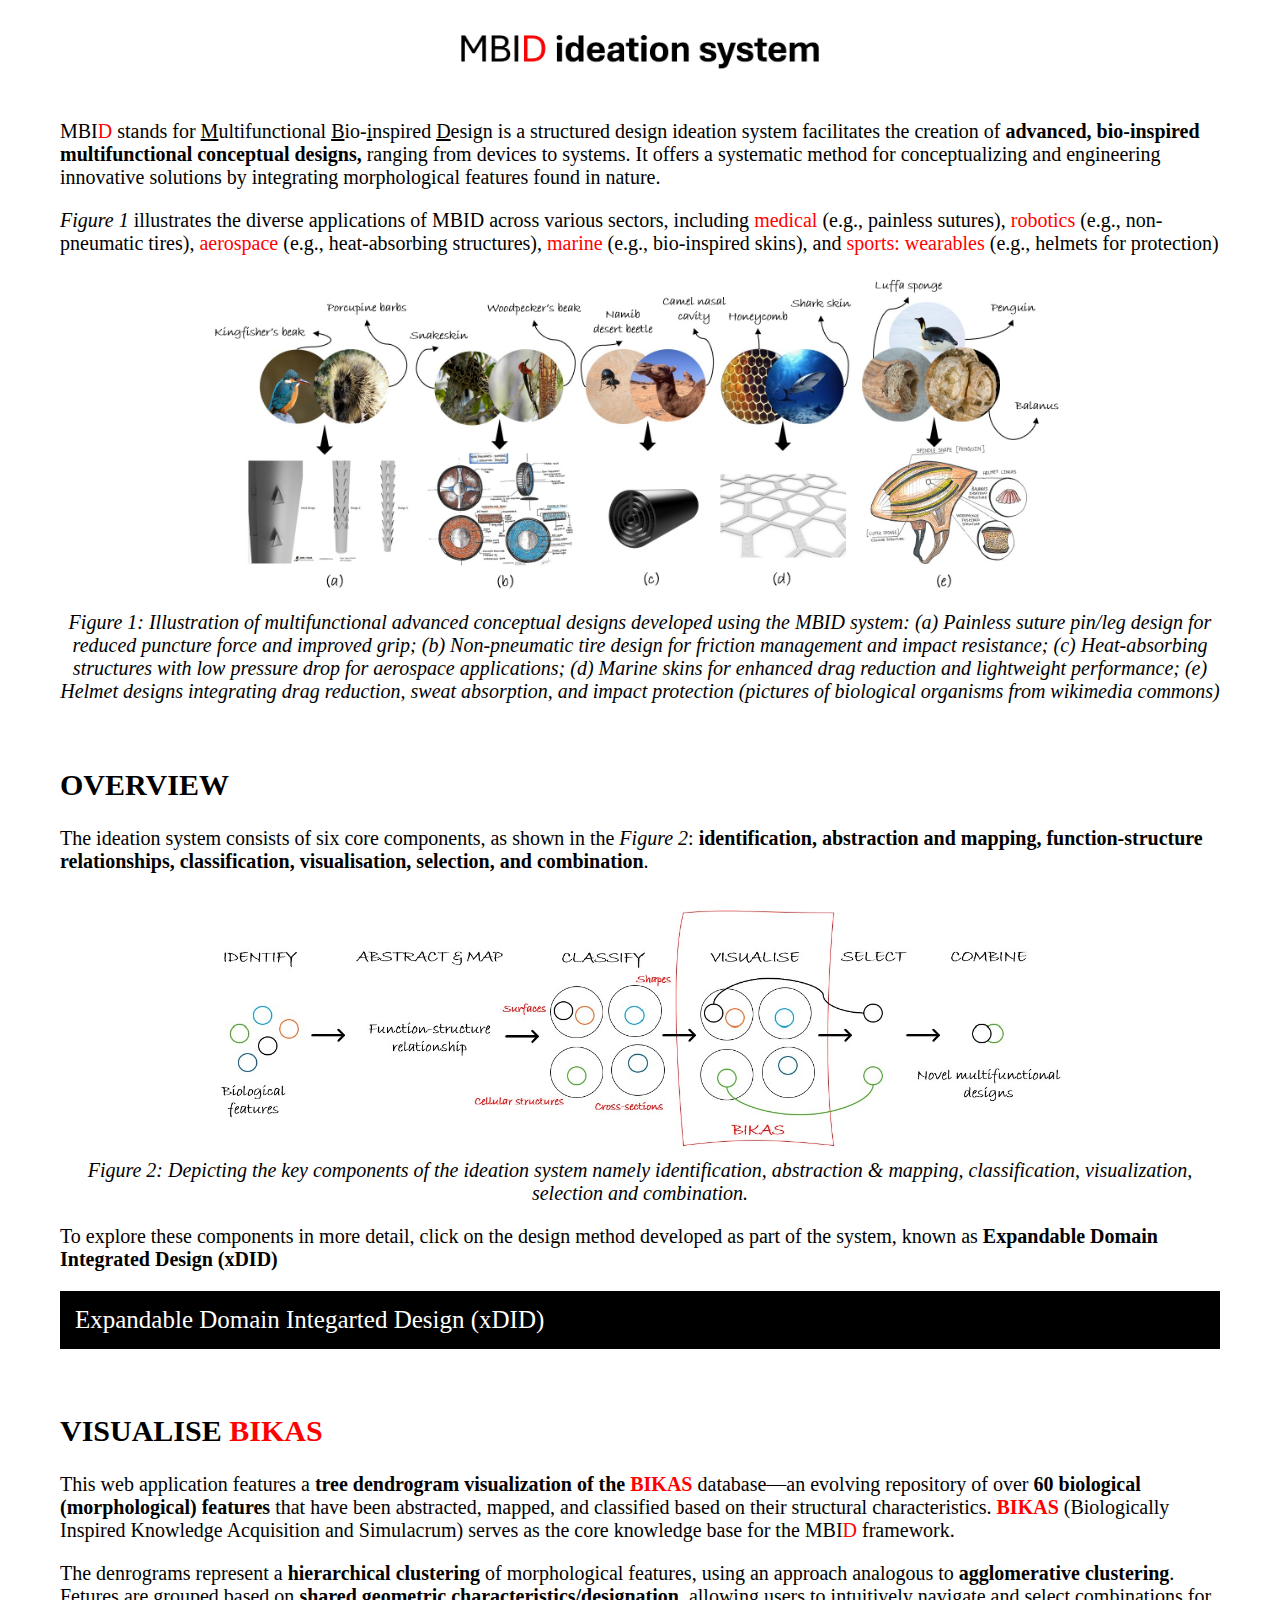
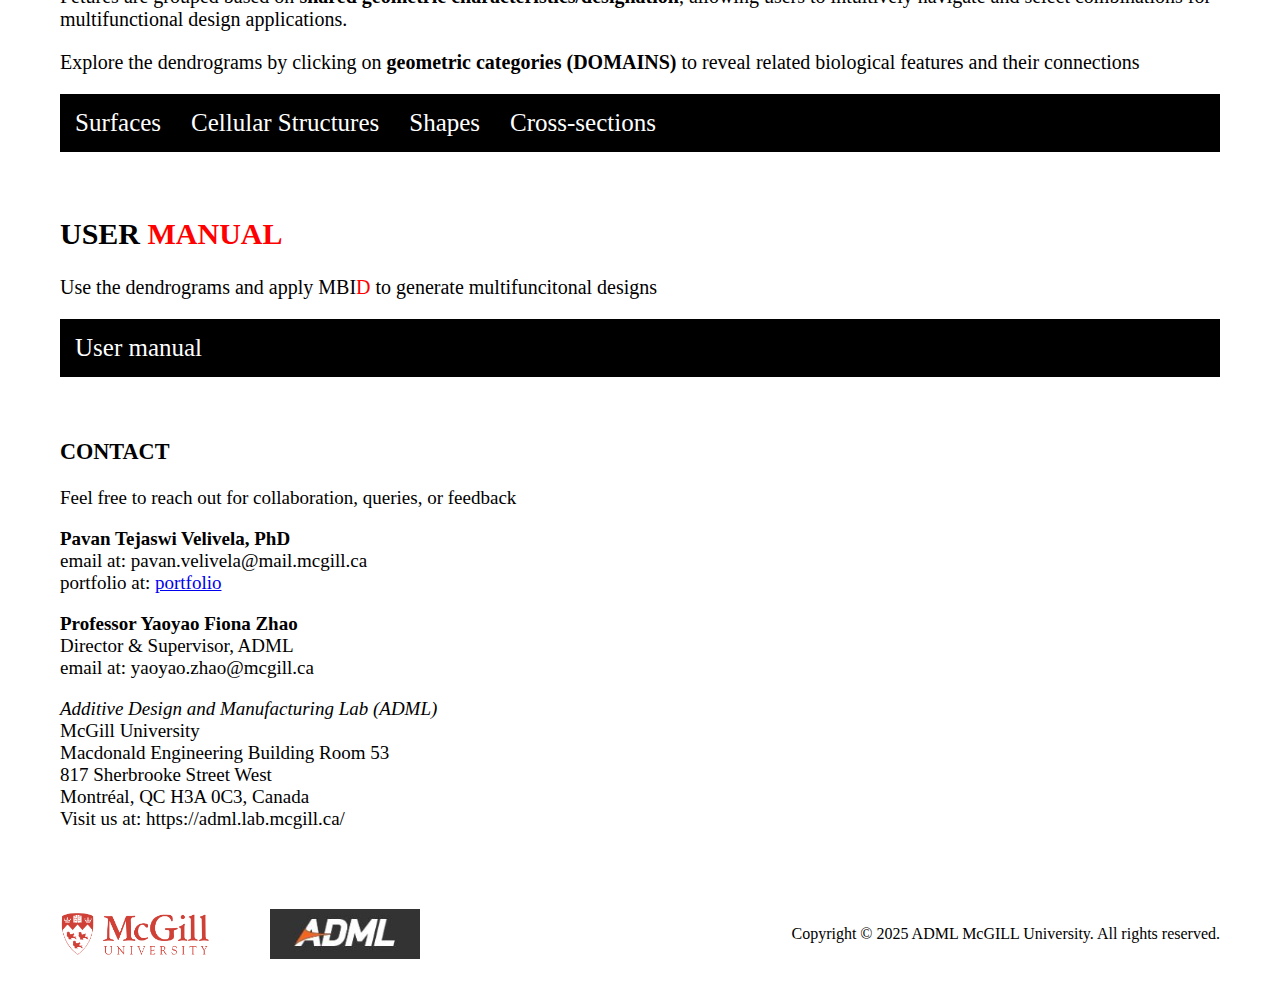
<file: index.html>
<!DOCTYPE html>
<html lang="en">
<head>
    <meta charset="UTF-8">
    <meta name="viewport" content="width=device-width, initial-scale=1.0">
    <title>MBID ideation system</title>
    <link rel="stylesheet" href="main.css">
    <script src="https://d3js.org/d3.v7.min.js"></script> 
    <script src="d3.v7.js"></script> <!--Use it when offline-->
</head>
<body>
    <img src="images/mbid-logo.jpg" width="30%" alt="MBID logo">

    <div id ="header">
        
        <p>
            MBI<span style="color: red;">D</span> stands for <u>M</u>ultifunctional <u>B</u>io-<u>i</u>nspired <u>D</u>esign is a structured design ideation system facilitates the creation of 
            <b>advanced, bio-inspired multifunctional conceptual designs,</b> ranging from devices to systems.
            It offers a systematic method for conceptualizing and engineering innovative solutions by integrating morphological 
            features found in nature. 
            

        </p>
        <p>
            <em>Figure 1</em> illustrates the diverse applications of MBID across various sectors, 
            including <span style="color: red;">medical</span> (e.g., painless sutures), 
            <span style="color: red;">robotics</span> (e.g., non-pneumatic tires), 
            <span style="color: red;">aerospace</span> (e.g., heat-absorbing structures), 
            <span style="color: red;">marine</span> (e.g., bio-inspired skins), and
            <span style="color: red;">sports: wearables</span> (e.g., helmets for protection)    
        </p>
        
        <img src="images/intro.jpg" width="75%" alt="Applications Overview">
        <figcaption>Figure 1: Illustration of multifunctional advanced conceptual designs developed using the MBID system:
                    (a) Painless suture pin/leg design for reduced puncture force and improved grip;
                    (b) Non-pneumatic tire design for friction management and impact resistance;
                    (c) Heat-absorbing structures with low pressure drop for aerospace applications;
                    (d) Marine skins for enhanced drag reduction and lightweight performance;
                    (e) Helmet designs integrating drag reduction, sweat absorption, and impact protection
                    (pictures of biological organisms from wikimedia commons)
                </figcaption>

    </div>

    <div id="nav">
        <h2>OVERVIEW</h2>
        <p>
            The ideation system consists of six core components, as shown in the <em>Figure 2</em>: <b>identification, abstraction and mapping, 
            function-structure relationships, classification, visualisation, selection, and combination</b>. 
        </p>
         
        
        <img src="images/Overview_one.jpg" width="75%" alt="Applications Overview">
        <figcaption>Figure 2: Depicting the key components of the ideation system namely 
                    identification, abstraction & mapping, 
                    classification, visualization, selection and combination.</figcaption> 
        
        <p>
            To explore these components in more detail, click on the design method developed as part of the system, 
            known as <b>Expandable Domain Integrated Design (xDID)</b>
        </p>
        
        <ul>
            <li> <a href='pages/method.html'>Expandable Domain Integarted Design (xDID)</a></li>
        </ul>
    </div>


    <div id="nav">
        <h2>VISUALISE <span style="color: red;">BIKAS</span></h2>  
        <p>
            This web application features a <b>tree dendrogram visualization of the <span style="color: red;">BIKAS</span></b> database—an evolving repository of over <b>60 biological (morphological) 
            features</b> that have been abstracted, mapped, and classified based on their structural characteristics. 
            <b style="color: red;">BIKAS</b> (Biologically Inspired Knowledge Acquisition and Simulacrum) serves as the core knowledge base for the MBI<span style="color: red;">D</span> framework.
        </p>

        <p>The denrograms represent a <b>hierarchical clustering</b> of morphological features, using an approach analogous to <b>agglomerative clustering</b>.
           Fetures are grouped based on <b>shared geometric characteristics/designation</b>, allowing users to intuitively navigate and select combinations for multifunctional design applications.
        </p>

        <p>Explore the dendrograms by clicking on <b>geometric categories (DOMAINS)</b> 
            to reveal related biological features and their connections</p>
        <ul>
            <li> <a href='pages/surfaces.html'>Surfaces</a></li>
            <li> <a href="pages/cellular.html">Cellular Structures</a></li>
            <li> <a href="pages/shapes.html">Shapes</a></li>
            <li> <a href="pages/cross-sections.html">Cross-sections</a></li>
        </ul>
    </div>

    <div id = "nav">
        <h2>USER <span style="color: red;">MANUAL</span></h2>
        <p>
            Use the dendrograms and apply MBI<span style="color: red;">D</span> 
            to generate multifuncitonal designs   
        </p>
        
       <ul>
            <li> <a href="pages/user-manual.html">User manual</a></li>
        </ul>
    
    </div>
    
    <div id = "doctoral_research">
        <h3>CONTACT</h3>
        <p>
            Feel free to reach out for collaboration, queries, or feedback
        </p>
        <p>
            <b>Pavan Tejaswi Velivela, PhD</b><br>
            email at: pavan.velivela@mail.mcgill.ca<br>
            portfolio at: <a href=" https://sites.google.com/view/pavantejaswi-velivela/home">portfolio</a><br>
        </p>

        <p>
            <b>Professor Yaoyao Fiona Zhao</b><br>
            Director & Supervisor, ADML<br>
            email at: yaoyao.zhao@mcgill.ca<br>
        </p>

        <p>
            <em>Additive Design and Manufacturing Lab (ADML)</em><br>
            McGill University<br>
            Macdonald Engineering Building Room 53<br>
            817 Sherbrooke Street West<br>
            Montréal, QC H3A 0C3, Canada<br>
            Visit us at: https://adml.lab.mcgill.ca/<br>
        </p>

    </div>

    <div id = "footerOne">
        <img src="images/mcgill.png" width="150" height="50" alt="McGill logo">
    </div>

    <div id = "footerTwo">
        <img src="images/adml.JPG" width="150" height="50" alt="ADML logo">
    </div>

    <div id="copyright">
        <p>Copyright &copy; 2025 ADML McGILL University. All rights reserved.</p>
    </div>


</body>
<script src=""></script>
</html>
</file>
<file: main.css>
body{
    background-color: white;
    padding: 10px;
    margin: 20px;
}

img {
  display: block;
  margin: auto;
}

#header{
    color: black;
    font-size: 20px;
    padding: 10px;
    margin: 20px;
}

#Overviewpic{
    font-size: 20px;
    padding: 10px;
    margin: 20px;
}

#id{
    font-size: 20px;
    padding: 10px;
    margin: 20px;
}

#Lego{
    font-size: 20px;
    padding: 10px;
    margin: 20px;
}

#fun{
    font-size: 20px;
    padding: 10px;
    margin: 20px;
}

#nav{
    padding: 10px;
    margin: 20px;
    font-size: 20px;
}

ul {
    margin: 0;
    padding: 0;
    font-size: 25px;
    color: whitesmoke;
    overflow: hidden;
    background-color: black;
    list-style-type: none;
}

li {
    float: left;
    padding: 5px;
    margin: 10px;
    color: white;
    text-align: center;
    list-style-type: none;
}

li a {
    display: block;
    color: white;
    text-decoration: none;
    
}


li a:hover {
    background-color: red;
}

ol {
  display: block;
  list-style-type: decimal;
  margin-top: 1em;
  margin-bottom: 1em;
  margin-left: 0;
  margin-right: 0;
  padding-left: 40px;
}

#footerOne{
    float: left;
    padding: 10px;
    margin: 20px;
}

#footerTwo{
    float: left;
    padding: 10px;
    margin: 20px;
}

#copyright{
    float: right;
    padding: 10px;
    margin: 20px;
    font-size: 16px;
}

#doctoral_research{
    padding: 10px;
    margin: 20px;
    font-size: 19px;
}

#Intro{
    font-size: 20px;
    padding: 10px;
    margin: 20px;
}

#detail{
    font-size: 20px;
    padding: 10px;
    margin: 20px;
}
#domains{
    font-size: 20px;
    padding: 10px;
    margin: 20px;
}
#example{
    font-size: 20px;
    padding: 10px;
    margin: 20px;
}

#info{
    font-size: 20px;
    padding: 10px;
    margin: 20px;
}

figcaption{
    text-align: center;
    font-size: 20px;
    display: block;
    font-style: italic;
}

caption{
    font-style: italic;
    text-align: center;
    display: table-caption;
}

table{
    border: 1px solid black; 
    background-color: white; 
    width: 100%; 
    border-collapse: collapse;
    padding: 10px;
    margin: auto;
}
th, td {
    text-align: center;
    border: 1px solid black;
    font-size: 20px;
    padding: 10px;
    margin: auto;
}

.canva-graph1{
    padding: 10px;
    margin: 20px;
    font-size: 20px;
}

.canva-graph2{
    padding: 10px;
    margin: 20px;
    font-size: 20px;
}

.canva-graph3{
    padding: 10px;
    margin: 20px;
    font-size: 20px;
}

.canva-graph4{
    padding: 10px;
    margin: 20px;
    font-size: 20px;
}

.canva-graph5{
    padding: 10px;
    margin: 20px;
    font-size: 20px;
}

.canva-graph6{
    padding: 10px;
    margin: 20px;
    font-size: 20px;
}

.canva-graph7{
    padding: 10px;
    margin: 20px;
    font-size: 20px;
}

.canva-graph8{
    padding: 10px;
    margin: 20px;
    font-size: 20px;
}
</file>
